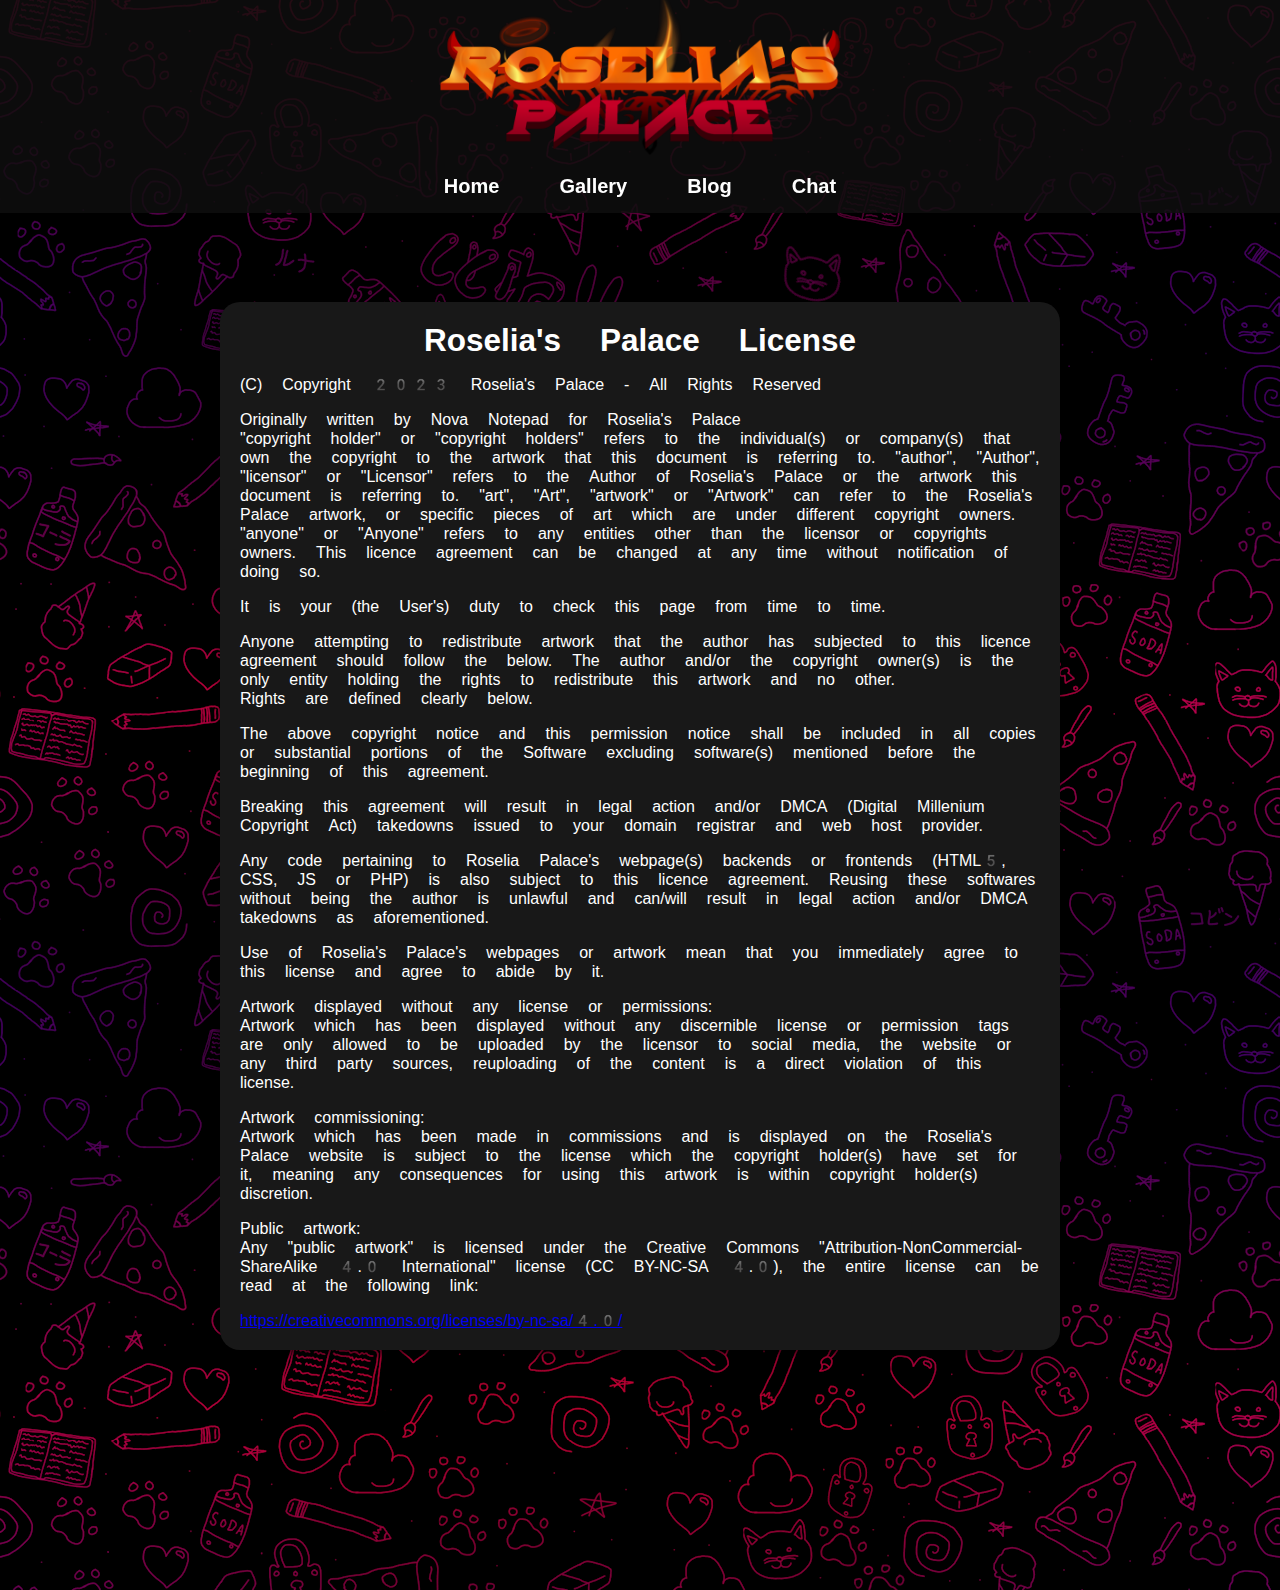
<file: license.html>
<!DOCTYPE html>
<html>
<head>
  <title>Roselia's Palace - License</title>
  <meta content="Roselia's Palace - License" property="og:title" />
  <meta content="(C) Copyright 2023 Roselia's Palace - All Rights Reserved" property="og:description" />
  <meta content="https://roselia.gay" property="og:url" />
  <meta content="assets/roselia-pfp.png" property="og:image" />
  <meta content="#181818" data-react-helmet="true" name="theme-color" />
  <link rel="icon" type="image/x-icon" href="assets/icon.ico">
  <link rel="stylesheet" href="style.css?v=1">

  <style>
      .content {
        background-color: #181818;
        padding: 20px;
        min-width: 800px;
        max-width: 800px;
        width: 100%;
        margin-top: 62px;
        border-radius: 20px;
        box-shadow: 0 4px 6px rgba(0, 0, 0, 0.5);
        margin-left: auto;
        margin-right: auto;
      }
  </style>

</head>

  <!-- Header & Nav Bar & Everything Else -->
  <body>
    <div class="container">
      <div class="content-box">
        <header>
          <a href="https://roselia.gay"><img src="assets/logo.png" alt="Roselia's Palace" style="width: 400px;"></a>
          <nav>
            <a href="https://roselia.gay"><b>Home</b></a>
            <a href="/gallery"><b>Gallery</b></a>
            <a href="/blog-page-1"><b>Blog</b></a>
            <a href="/chat"><b>Chat</b></a>
          </nav>
        </header>
  
  
  
        <!-- Content License -->
        <div class="content" style="margin-top: 0px">
          <center>
            <h1>Roselia's Palace License</h1>
          </center>
        <p>(C) Copyright 2023 Roselia's Palace - All Rights Reserved</p>
        <p>Originally written by Nova Notepad for Roselia's Palace<br>
          "copyright holder" or "copyright holders" refers to the individual(s) or company(s) that own the copyright to the artwork that this document is referring to.
          "author", "Author", "licensor" or "Licensor" refers to the Author of Roselia's Palace or the artwork this document is referring to.
          "art", "Art", "artwork" or "Artwork" can refer to the Roselia's Palace artwork, or specific pieces of art which are under different copyright owners.
          "anyone" or "Anyone" refers to any entities other than the licensor or copyrights owners.
          This licence agreement can be changed at any time without notification of doing so.
        <p>It is your (the User's) duty to check this page from time to time.</p>
        <p>Anyone attempting to redistribute artwork that the author has subjected to this licence agreement should follow the below.
          The author and/or the copyright owner(s) is the only entity holding the rights to redistribute this artwork and no other.<br>
          Rights are defined clearly below.</p>
        <p>The above copyright notice and this permission notice shall be included
          in all copies or substantial portions of the Software excluding software(s) mentioned before the beginning of this agreement.</p>
        <p>Breaking this agreement will result in legal action and/or DMCA (Digital Millenium Copyright Act) takedowns issued to your domain registrar and web host provider.</p>
        <p>Any code pertaining to Roselia Palace's webpage(s) backends or frontends (HTML5, CSS, JS or PHP) is also subject to this licence agreement.
          Reusing these softwares without being the author is unlawful and can/will result in legal action and/or DMCA takedowns as aforementioned.</p>
        <p>Use of Roselia's Palace's webpages or artwork mean that you immediately agree to this license and agree to abide by it.</p>
        <p>Artwork displayed without any license or permissions:<br>
          Artwork which has been displayed without any discernible license or permission tags are only allowed to be uploaded by the licensor to social media, the website or any third party sources, reuploading of the content is a direct violation of this license.</p>
        <p>Artwork commissioning:<br>
          Artwork which has been made in commissions and is displayed on the Roselia's Palace website is subject to the license which the copyright holder(s) have set for it, meaning any consequences for using this artwork is within copyright holder(s) discretion.</p>
        <p>Public artwork:<br>
          Any "public artwork" is licensed under the Creative Commons "Attribution-NonCommercial-ShareAlike 4.0 International" license  (CC BY-NC-SA 4.0), the entire license can be read at the following link:</p>
          <a href="https://creativecommons.org/licenses/by-nc-sa/4.0/">https://creativecommons.org/licenses/by-nc-sa/4.0/</a>
      </div>
    </div>




  <!-- Header Scroll Script -->
  <script>
    // Get the header element
    var header = document.querySelector('header');
    // Get the content box element
    var contentBox = document.querySelector('.content');

    // Function to toggle the header visibility and adjust content box margin
    function toggleHeaderVisibility() {
      if (window.pageYOffset > 0) {
        header.style.transform = 'translateY(-100%)';
        contentBox.style.marginTop = '-42px';
      } else {
        header.style.transform = 'translateY(0)';
        contentBox.style.marginTop = '62px'; /* Adjust the margin-top value as needed */
      }
    }

    // Add a scroll event listener to the window
    window.addEventListener('scroll', toggleHeaderVisibility);

    // Initially, call the function to set the header's initial state
    toggleHeaderVisibility();
  </script>
  
  
  
  <!-- Footer Scroll Script -->
  <script>
    // Get the footer element
    var footer = document.getElementById('footer');
    
    // Function to toggle the footer visibility
    function toggleFooterVisibility() {
      var windowHeight = window.innerHeight;
      var scrollPosition = window.scrollY;
      var footerHeight = footer.offsetHeight;
      var documentHeight = document.body.scrollHeight;
      
      // Add a value (e.g., 100 pixels) to move the footer down
      var additionalOffset = -440;
      
      // Calculate the position where the footer should start scrolling in
      var scrollInPosition = documentHeight - windowHeight - footerHeight - additionalOffset;
    
      if (scrollPosition >= scrollInPosition) {
        // Footer should be visible
        footer.style.transform = 'translateY(0)';
      } else {
        // Footer should be hidden
        footer.style.transform = 'translateY(' + footerHeight + 'px)';
      }
    }
    
    // Add a scroll event listener to the window
    window.addEventListener('scroll', function () {
      toggleFooterVisibility();
    });
    
    // Initially, call the function to set the footer's initial state
    toggleFooterVisibility();
  </script>

  </div>
</body>
</html>
</file>
<file: style.css>
/* Default styles for all devices */
    body {
      margin: 240px 0;
      color: #fff;
      padding: 0;
      font-family: Verdana, "Twemoji Mozilla", "Apple Color Emoji", "Segoe UI Symbol", "Noto Color Emoji", "EmojiOne Color", "Android Emoji", sans-serif;
      background-image: url('assets/background.png'); /* Add your image URL here */
      background-repeat: repeat; /* Allow image repetition */
      animation: slideBackground 30s linear infinite; /* Add slideBackground animation */
    }
    
    /* Keyframes animation for sliding background */
    @keyframes slideBackground {
      0% {
        background-position: 0 0;
      }
      100% {
        background-position: -1280px 0; /* Negative width of the image */
      }
    }

    .container {
      display: flex;
      flex-direction: column;
      align-items: center;
      justify-content: center;
      min-height: 90vh;
      margin: 0 auto; /* Add this line to center the container */
      max-width: 1200px; /* Adjust the max-width value as per your preference */
    }

    header {
      text-align: center;
      position: fixed; /* Add this line to fix the header position */
      top: 0;
      left: 0;
      right: 0;
      background-color: rgba(14, 14, 14, 0.85);
      padding: 0;
      box-sizing: border-box;
      width: 100vw;
      transition: transform 0.3s ease-in-out;
    }

    h1 {
      font-size: 3.5vh;
      margin: 0;
    }

    nav {
      padding: 15px;
    }

    nav a {
      color: #fff;
      text-decoration: none;
      margin: 0 20px;
      font-size: 20px;
      text-align: center;
    }

    main {
      display: flex;
      flex-direction: column;
      align-items: center;
      justify-content: center;
      flex-grow: 1;
      margin-top: 50px;
      padding: 0;
      box-sizing: border-box;
    }

    .content {
      background-color: rgba(14, 14, 14, 0.95);
      padding: 20px;
      min-width: 800px;
      max-width: 800px;
      width: 100%;
      margin-top: 62px;
      border-radius: 20px;
      box-shadow: 0 4px 6px rgba(0, 0, 0, 0.5);
      margin-left: auto;
      margin-right: auto;
      transition: margin 0.3s ease-in-out;
    }

    footer {
      position: fixed;
      bottom: 0;
      left: 0;
      right: 0;
      text-align: center;
      background-color: rgba(14, 14, 14, 0.85);
      padding: 10px;
      box-sizing: border-box;
      width: 100%;
      transform: translateY(100%);
      transition: transform 0.5s ease;
      z-index: 999;
    }

    .content.dark-mode {
      background-color: #333;
      box-shadow: 0 4px 6px rgba(0, 0, 0, 0.7);
    }

    /* Media queries for mobile devices */
    @media only screen and (max-width: 600px) {
      h1 {
        font-size: 6vh;
      }

      .content {
        min-width: auto;
        max-width: none;
        padding: 10px;
      }
    }

    /* CSS code for squircle images */
    .content img {
      width: 200px;
      height: 200px;
      border-radius: 20%;
      object-fit: cover;
      object-position: center;
      cursor: pointer;
    }

    /* Styles for the pop-up box */
    .popup {
    display: none;
    position: fixed;
    z-index: 9999;
    top: 50%;
    left: 50%; /* Add this line to center the pop-up horizontally */
    transform: translate(-50%, -50%);
    animation: popupSlideIn 0.3s ease forwards, popupFadeIn 0.3s ease forwards;
  }

    /* Animation for sliding in pop-up */
    @keyframes popupSlideIn {
      0% {
        opacity: 0;
        transform: translate(-50%, -60%);
      }
      100% {
        opacity: 1;
        transform: translate(-50%, -50%);
      }
    }

    /* Animation for fading in pop-up */
    @keyframes popupFadeIn {
      0% {
        opacity: 0;
      }
      100% {
        opacity: 1;
      }
    }

    /* Apply animations to the pop-up box */
    .popupAnimation {
      animation-duration: 0.3s;
      animation-fill-mode: forwards;
    }

    .popupAnimationReverse {
      animation-duration: 0.3s; /* Adjust the duration to match the CSS transition */
      animation-fill-mode: forwards;
      animation-name: popupSlideOut, popupFadeOut; /* Add the slide-out and fade-out animations */
    }
    
    /* Animation for sliding out the pop-up */
    @keyframes popupSlideOut {
      0% {
        transform: translateY(0);
      }
      100% {
        transform: translateY(100%);
      }
    }
    
    /* Animation for fading out the pop-up */
    @keyframes popupFadeOut {
      0% {
        opacity: 1;
      }
      100% {
        opacity: 0;
      }
    }

    .popup .popup-content {
      background-color: #0F0F0F;
      padding: 20px;
      min-width: 400px;
      max-width: 600px;
      margin-top: 62px;
      border-radius: 20px;
      box-shadow: 0 4px 6px rgba(0, 0, 0, 0.5);
      margin-left: auto;
      margin-right: auto;
      text-align: left;
      position: relative;
      transition: transform 0.3s ease, opacity 0.3s ease; /* Add transition properties */
    }

    .popup .close {
      color: #fff;
      font-size: 24px;
      position: absolute;
      top: 10px;
      right: 10px;
      cursor: pointer;
    }

    .popup #popupImageContainer {
      margin-top: 20px;
    }

    .popup #popupImage {
      max-width: 100%;
      max-height: 60vh;
      border-radius: 20px;
      object-fit: contain;
      object-position: center;
      display: block;
      margin: 0 auto;
    }

    .popup #popupImageName {
      margin-top: 10px;
      color: #fff;
      font-size: 16px;
      font-weight: bold;
    }

    .popup #popupImageType {
      color: #fff;
      font-size: 150%;
      margin-top: 20px;
    }

    .popup #popupImageDescription {
      color: #fff;
      font-size: 125%;
    }

    .discord-widget {
      display: flex;
      align-items: center;
      justify-content: center;
      background-color: #5865F2;
      width: 530px;
      padding: 10px 10px;
      border-radius: 15px;
      box-shadow: 0 4px 6px rgba(0, 0, 0, 0.1);
      position: relative;
      z-index: 1;
      margin-top: 20px;
    }
    
    .user-widget {
      display: flex;
      align-items: center;
      justify-content: center;
      background-color: #202225;
      width: 530px;
      padding: 40px 10px;
      margin-top: -25px;
      border-radius: 15px;
      box-shadow: 0 4px 6px rgba(0, 0, 0, 0.1);
    }
    
    .discord-icon img {
      width: 275px;
      height: 50px;
      border-radius: 0;
      display: block;
      margin: 0 auto;
    }
    
    .pfp img {
      width: 128px;
      height: 128px;
      border-radius: 500px;
      display: block;
      margin: 0 auto;
      margin-top: 20px;
    }
    
    .username {
      font-weight: bold;
      color: #fff;
      font-size: 24px;
      margin-bottom: 5px;
    }
    
    .user-handle {
      color: #fff;
      font-size: 14px;
      margin-bottom: 5px;
      text-align: left;
    }
    
    .bio {
      color: #fff;
      font-size: 18px;
      margin: 15px 5px;
      text-align: left;
    }
    
    /* Styles for the "View Profile" button */
    .view-profile-button {
      background-color: #5865F2; /* Discord's darker blue color */
      display: flex;
      margin-top: 10px;
      justify-content: center;
      color: #fff;
      font-weight: bold;
      font-size: 16px;
      font-family: Arial;
      text-decoration: none; /* Remove underline from anchor */
      padding: 10px 10px;
      border-radius: 5px;
      width: 100px;
      transition: background-color 0.3s ease;
    }
    
    /* Hover effect for the button */
    .view-profile-button:hover {
      background-color: #424EB5; /* Slightly darker blue on hover */
    }
</file>
